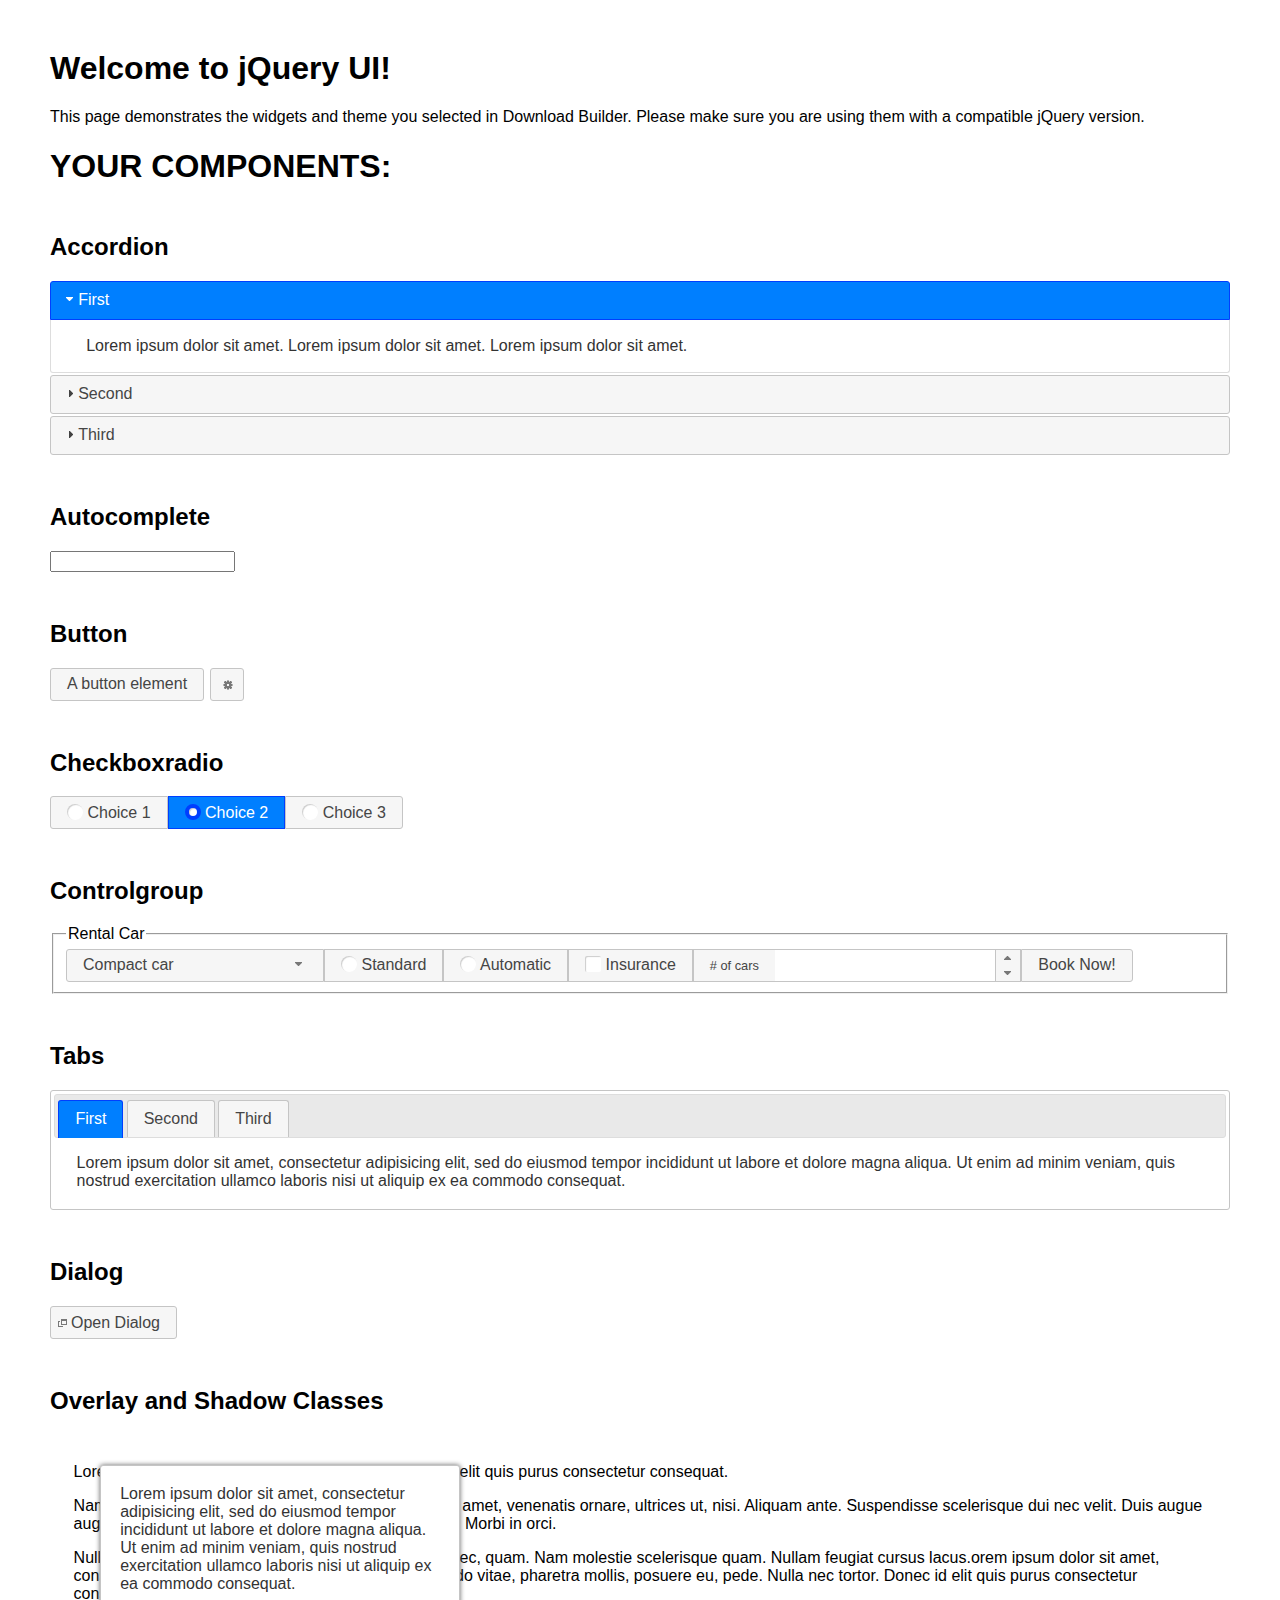
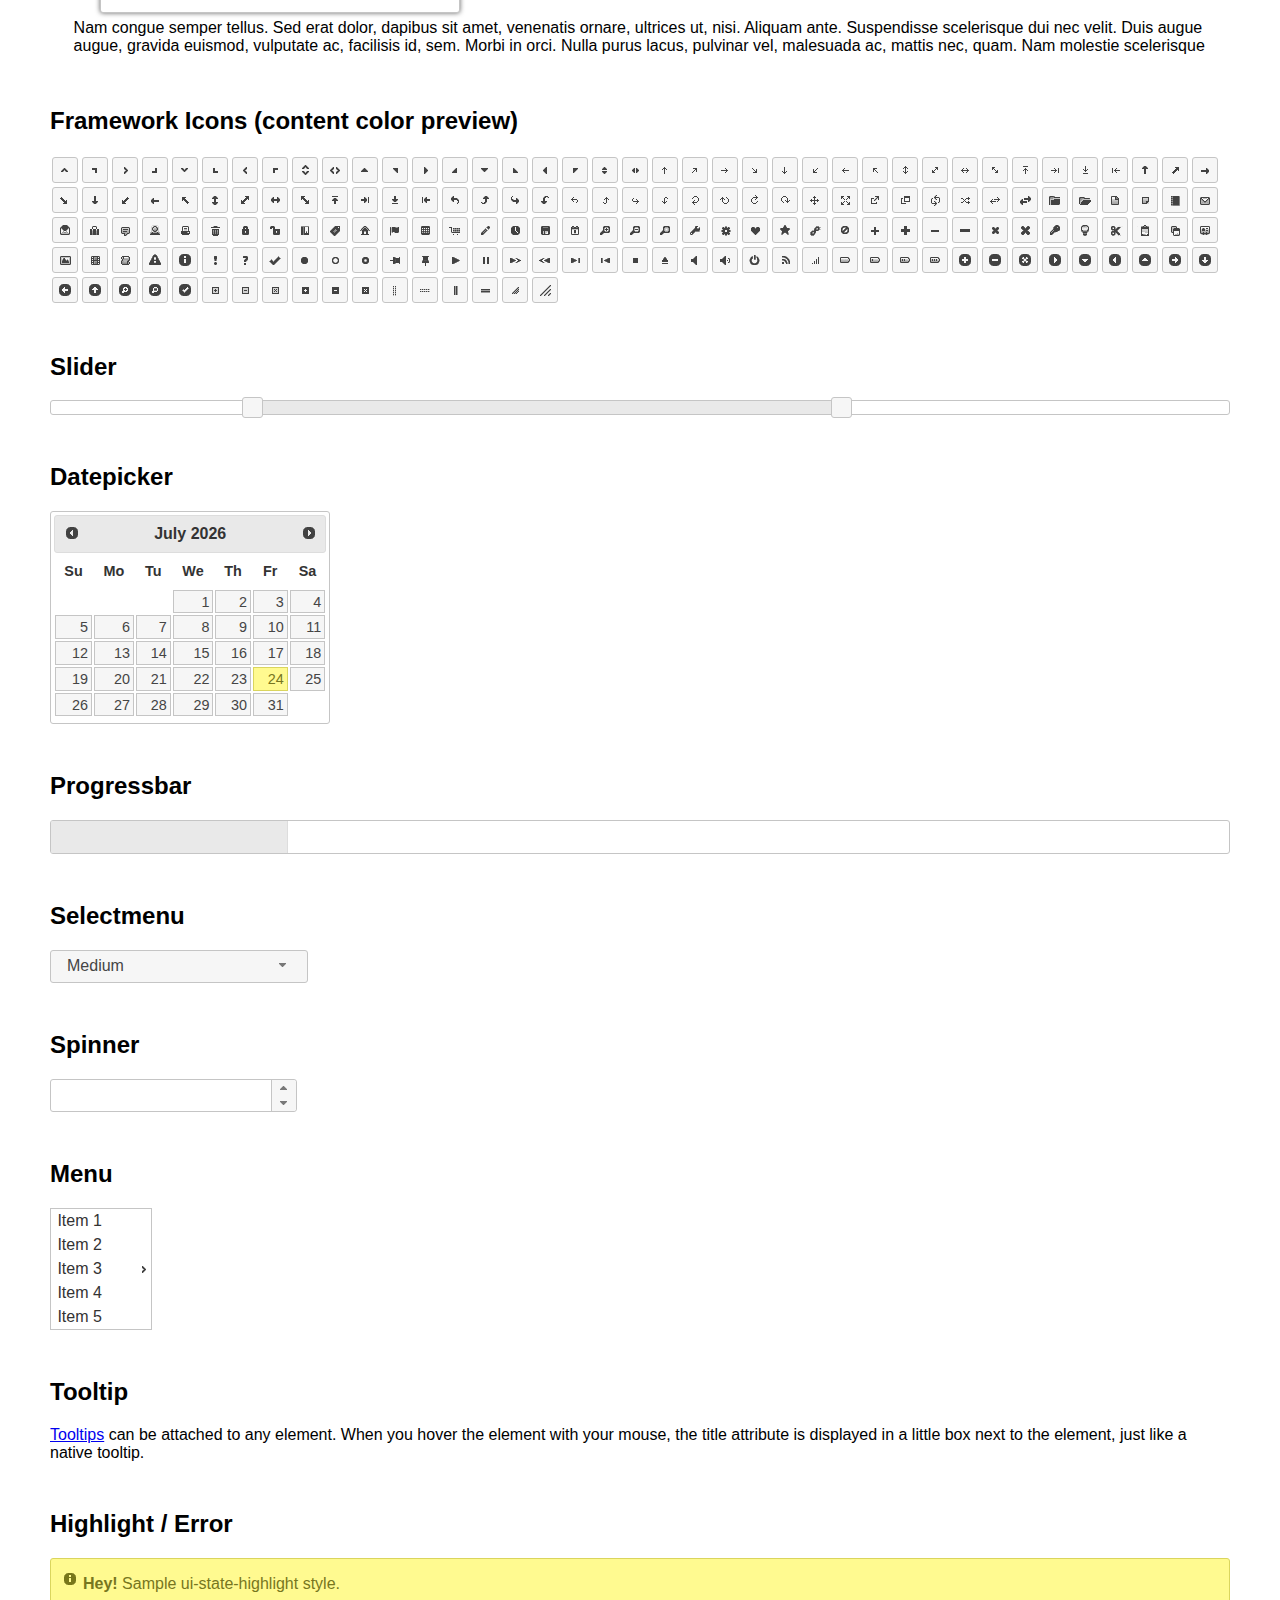
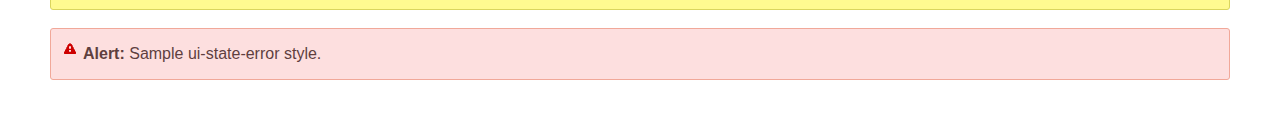
<file: js/jquery-ui-1.13.2/index.html>
<!doctype html>
<html lang="us">
<head>
	<meta charset="utf-8">
	<title>jQuery UI Example Page</title>
	<link href="jquery-ui.css" rel="stylesheet">
	<style>
	body{
		font-family: "Trebuchet MS", sans-serif;
		margin: 50px;
	}
	.demoHeaders {
		margin-top: 2em;
	}
	#dialog-link {
		padding: .4em 1em .4em 20px;
		text-decoration: none;
		position: relative;
	}
	#dialog-link span.ui-icon {
		margin: 0 5px 0 0;
		position: absolute;
		left: .2em;
		top: 50%;
		margin-top: -8px;
	}
	#icons {
		margin: 0;
		padding: 0;
	}
	#icons li {
		margin: 2px;
		position: relative;
		padding: 4px 0;
		cursor: pointer;
		float: left;
		list-style: none;
	}
	#icons span.ui-icon {
		float: left;
		margin: 0 4px;
	}
	.fakewindowcontain .ui-widget-overlay {
		position: absolute;
	}
	select {
		width: 200px;
	}
	</style>
</head>
<body>

<h1>Welcome to jQuery UI!</h1>

<div class="ui-widget">
	<p>This page demonstrates the widgets and theme you selected in Download Builder. Please make sure you are using them with a compatible jQuery version.</p>
</div>

<h1>YOUR COMPONENTS:</h1>

<!-- Accordion -->
<h2 class="demoHeaders">Accordion</h2>
<div id="accordion">
	<h3>First</h3>
	<div>Lorem ipsum dolor sit amet. Lorem ipsum dolor sit amet. Lorem ipsum dolor sit amet.</div>
	<h3>Second</h3>
	<div>Phasellus mattis tincidunt nibh.</div>
	<h3>Third</h3>
	<div>Nam dui erat, auctor a, dignissim quis.</div>
</div>

<!-- Autocomplete -->
<h2 class="demoHeaders">Autocomplete</h2>
<div>
	<input id="autocomplete" title="type &quot;a&quot;">
</div>

<!-- Button -->
<h2 class="demoHeaders">Button</h2>
<button id="button">A button element</button>
<button id="button-icon">An icon-only button</button>

<!-- Checkboxradio -->
<h2 class="demoHeaders">Checkboxradio</h2>
<form style="margin-top: 1em;">
	<div id="radioset">
		<input type="radio" id="radio1" name="radio"><label for="radio1">Choice 1</label>
		<input type="radio" id="radio2" name="radio" checked="checked"><label for="radio2">Choice 2</label>
		<input type="radio" id="radio3" name="radio"><label for="radio3">Choice 3</label>
	</div>
</form>

<!-- Controlgroup -->
<h2 class="demoHeaders">Controlgroup</h2>
<fieldset>
	<legend>Rental Car</legend>
	<div id="controlgroup">
		<select id="car-type">
			<option>Compact car</option>
			<option>Midsize car</option>
			<option>Full size car</option>
			<option>SUV</option>
			<option>Luxury</option>
			<option>Truck</option>
			<option>Van</option>
		</select>
		<label for="transmission-standard">Standard</label>
		<input type="radio" name="transmission" id="transmission-standard">
		<label for="transmission-automatic">Automatic</label>
		<input type="radio" name="transmission" id="transmission-automatic">
		<label for="insurance">Insurance</label>
		<input type="checkbox" name="insurance" id="insurance">
		<label for="horizontal-spinner" class="ui-controlgroup-label"># of cars</label>
		<input id="horizontal-spinner" class="ui-spinner-input">
		<button>Book Now!</button>
	</div>
</fieldset>

<!-- Tabs -->
<h2 class="demoHeaders">Tabs</h2>
<div id="tabs">
	<ul>
		<li><a href="#tabs-1">First</a></li>
		<li><a href="#tabs-2">Second</a></li>
		<li><a href="#tabs-3">Third</a></li>
	</ul>
	<div id="tabs-1">Lorem ipsum dolor sit amet, consectetur adipisicing elit, sed do eiusmod tempor incididunt ut labore et dolore magna aliqua. Ut enim ad minim veniam, quis nostrud exercitation ullamco laboris nisi ut aliquip ex ea commodo consequat.</div>
	<div id="tabs-2">Phasellus mattis tincidunt nibh. Cras orci urna, blandit id, pretium vel, aliquet ornare, felis. Maecenas scelerisque sem non nisl. Fusce sed lorem in enim dictum bibendum.</div>
	<div id="tabs-3">Nam dui erat, auctor a, dignissim quis, sollicitudin eu, felis. Pellentesque nisi urna, interdum eget, sagittis et, consequat vestibulum, lacus. Mauris porttitor ullamcorper augue.</div>
</div>

<h2 class="demoHeaders">Dialog</h2>
<p>
	<button id="dialog-link" class="ui-button ui-corner-all ui-widget">
		<span class="ui-icon ui-icon-newwin"></span>Open Dialog
	</button>
</p>

<h2 class="demoHeaders">Overlay and Shadow Classes</h2>
<div style="position: relative; width: 96%; height: 200px; padding:1% 2%; overflow:hidden;" class="fakewindowcontain">
	<p>Lorem ipsum dolor sit amet,  Nulla nec tortor. Donec id elit quis purus consectetur consequat. </p><p>Nam congue semper tellus. Sed erat dolor, dapibus sit amet, venenatis ornare, ultrices ut, nisi. Aliquam ante. Suspendisse scelerisque dui nec velit. Duis augue augue, gravida euismod, vulputate ac, facilisis id, sem. Morbi in orci. </p><p>Nulla purus lacus, pulvinar vel, malesuada ac, mattis nec, quam. Nam molestie scelerisque quam. Nullam feugiat cursus lacus.orem ipsum dolor sit amet, consectetur adipiscing elit. Donec libero risus, commodo vitae, pharetra mollis, posuere eu, pede. Nulla nec tortor. Donec id elit quis purus consectetur consequat. </p><p>Nam congue semper tellus. Sed erat dolor, dapibus sit amet, venenatis ornare, ultrices ut, nisi. Aliquam ante. Suspendisse scelerisque dui nec velit. Duis augue augue, gravida euismod, vulputate ac, facilisis id, sem. Morbi in orci. Nulla purus lacus, pulvinar vel, malesuada ac, mattis nec, quam. Nam molestie scelerisque quam. </p><p>Nullam feugiat cursus lacus.orem ipsum dolor sit amet, consectetur adipiscing elit. Donec libero risus, commodo vitae, pharetra mollis, posuere eu, pede. Nulla nec tortor. Donec id elit quis purus consectetur consequat. Nam congue semper tellus. Sed erat dolor, dapibus sit amet, venenatis ornare, ultrices ut, nisi. Aliquam ante. </p><p>Suspendisse scelerisque dui nec velit. Duis augue augue, gravida euismod, vulputate ac, facilisis id, sem. Morbi in orci. Nulla purus lacus, pulvinar vel, malesuada ac, mattis nec, quam. Nam molestie scelerisque quam. Nullam feugiat cursus lacus.orem ipsum dolor sit amet, consectetur adipiscing elit. Donec libero risus, commodo vitae, pharetra mollis, posuere eu, pede. Nulla nec tortor. Donec id elit quis purus consectetur consequat. Nam congue semper tellus. Sed erat dolor, dapibus sit amet, venenatis ornare, ultrices ut, nisi. </p>

	<!-- ui-dialog -->
	<div class="ui-widget-overlay ui-front"></div>
	<div style="position: absolute; width: 320px; left: 50px; top: 30px; padding: 1.2em" class="ui-widget ui-front ui-widget-content ui-corner-all ui-widget-shadow">
		Lorem ipsum dolor sit amet, consectetur adipisicing elit, sed do eiusmod tempor incididunt ut labore et dolore magna aliqua. Ut enim ad minim veniam, quis nostrud exercitation ullamco laboris nisi ut aliquip ex ea commodo consequat.
	</div>

</div>

<!-- ui-dialog -->
<div id="dialog" title="Dialog Title">
	<p>Lorem ipsum dolor sit amet, consectetur adipisicing elit, sed do eiusmod tempor incididunt ut labore et dolore magna aliqua. Ut enim ad minim veniam, quis nostrud exercitation ullamco laboris nisi ut aliquip ex ea commodo consequat.</p>
</div>


<h2 class="demoHeaders">Framework Icons (content color preview)</h2>
<ul id="icons" class="ui-widget ui-helper-clearfix">
	<li class="ui-state-default ui-corner-all" title=".ui-icon-caret-1-n"><span class="ui-icon ui-icon-caret-1-n"></span></li>
	<li class="ui-state-default ui-corner-all" title=".ui-icon-caret-1-ne"><span class="ui-icon ui-icon-caret-1-ne"></span></li>
	<li class="ui-state-default ui-corner-all" title=".ui-icon-caret-1-e"><span class="ui-icon ui-icon-caret-1-e"></span></li>
	<li class="ui-state-default ui-corner-all" title=".ui-icon-caret-1-se"><span class="ui-icon ui-icon-caret-1-se"></span></li>
	<li class="ui-state-default ui-corner-all" title=".ui-icon-caret-1-s"><span class="ui-icon ui-icon-caret-1-s"></span></li>
	<li class="ui-state-default ui-corner-all" title=".ui-icon-caret-1-sw"><span class="ui-icon ui-icon-caret-1-sw"></span></li>
	<li class="ui-state-default ui-corner-all" title=".ui-icon-caret-1-w"><span class="ui-icon ui-icon-caret-1-w"></span></li>
	<li class="ui-state-default ui-corner-all" title=".ui-icon-caret-1-nw"><span class="ui-icon ui-icon-caret-1-nw"></span></li>
	<li class="ui-state-default ui-corner-all" title=".ui-icon-caret-2-n-s"><span class="ui-icon ui-icon-caret-2-n-s"></span></li>
	<li class="ui-state-default ui-corner-all" title=".ui-icon-caret-2-e-w"><span class="ui-icon ui-icon-caret-2-e-w"></span></li>
	<li class="ui-state-default ui-corner-all" title=".ui-icon-triangle-1-n"><span class="ui-icon ui-icon-triangle-1-n"></span></li>
	<li class="ui-state-default ui-corner-all" title=".ui-icon-triangle-1-ne"><span class="ui-icon ui-icon-triangle-1-ne"></span></li>
	<li class="ui-state-default ui-corner-all" title=".ui-icon-triangle-1-e"><span class="ui-icon ui-icon-triangle-1-e"></span></li>
	<li class="ui-state-default ui-corner-all" title=".ui-icon-triangle-1-se"><span class="ui-icon ui-icon-triangle-1-se"></span></li>
	<li class="ui-state-default ui-corner-all" title=".ui-icon-triangle-1-s"><span class="ui-icon ui-icon-triangle-1-s"></span></li>
	<li class="ui-state-default ui-corner-all" title=".ui-icon-triangle-1-sw"><span class="ui-icon ui-icon-triangle-1-sw"></span></li>
	<li class="ui-state-default ui-corner-all" title=".ui-icon-triangle-1-w"><span class="ui-icon ui-icon-triangle-1-w"></span></li>
	<li class="ui-state-default ui-corner-all" title=".ui-icon-triangle-1-nw"><span class="ui-icon ui-icon-triangle-1-nw"></span></li>
	<li class="ui-state-default ui-corner-all" title=".ui-icon-triangle-2-n-s"><span class="ui-icon ui-icon-triangle-2-n-s"></span></li>
	<li class="ui-state-default ui-corner-all" title=".ui-icon-triangle-2-e-w"><span class="ui-icon ui-icon-triangle-2-e-w"></span></li>
	<li class="ui-state-default ui-corner-all" title=".ui-icon-arrow-1-n"><span class="ui-icon ui-icon-arrow-1-n"></span></li>
	<li class="ui-state-default ui-corner-all" title=".ui-icon-arrow-1-ne"><span class="ui-icon ui-icon-arrow-1-ne"></span></li>
	<li class="ui-state-default ui-corner-all" title=".ui-icon-arrow-1-e"><span class="ui-icon ui-icon-arrow-1-e"></span></li>
	<li class="ui-state-default ui-corner-all" title=".ui-icon-arrow-1-se"><span class="ui-icon ui-icon-arrow-1-se"></span></li>
	<li class="ui-state-default ui-corner-all" title=".ui-icon-arrow-1-s"><span class="ui-icon ui-icon-arrow-1-s"></span></li>
	<li class="ui-state-default ui-corner-all" title=".ui-icon-arrow-1-sw"><span class="ui-icon ui-icon-arrow-1-sw"></span></li>
	<li class="ui-state-default ui-corner-all" title=".ui-icon-arrow-1-w"><span class="ui-icon ui-icon-arrow-1-w"></span></li>
	<li class="ui-state-default ui-corner-all" title=".ui-icon-arrow-1-nw"><span class="ui-icon ui-icon-arrow-1-nw"></span></li>
	<li class="ui-state-default ui-corner-all" title=".ui-icon-arrow-2-n-s"><span class="ui-icon ui-icon-arrow-2-n-s"></span></li>
	<li class="ui-state-default ui-corner-all" title=".ui-icon-arrow-2-ne-sw"><span class="ui-icon ui-icon-arrow-2-ne-sw"></span></li>
	<li class="ui-state-default ui-corner-all" title=".ui-icon-arrow-2-e-w"><span class="ui-icon ui-icon-arrow-2-e-w"></span></li>
	<li class="ui-state-default ui-corner-all" title=".ui-icon-arrow-2-se-nw"><span class="ui-icon ui-icon-arrow-2-se-nw"></span></li>
	<li class="ui-state-default ui-corner-all" title=".ui-icon-arrowstop-1-n"><span class="ui-icon ui-icon-arrowstop-1-n"></span></li>
	<li class="ui-state-default ui-corner-all" title=".ui-icon-arrowstop-1-e"><span class="ui-icon ui-icon-arrowstop-1-e"></span></li>
	<li class="ui-state-default ui-corner-all" title=".ui-icon-arrowstop-1-s"><span class="ui-icon ui-icon-arrowstop-1-s"></span></li>
	<li class="ui-state-default ui-corner-all" title=".ui-icon-arrowstop-1-w"><span class="ui-icon ui-icon-arrowstop-1-w"></span></li>
	<li class="ui-state-default ui-corner-all" title=".ui-icon-arrowthick-1-n"><span class="ui-icon ui-icon-arrowthick-1-n"></span></li>
	<li class="ui-state-default ui-corner-all" title=".ui-icon-arrowthick-1-ne"><span class="ui-icon ui-icon-arrowthick-1-ne"></span></li>
	<li class="ui-state-default ui-corner-all" title=".ui-icon-arrowthick-1-e"><span class="ui-icon ui-icon-arrowthick-1-e"></span></li>
	<li class="ui-state-default ui-corner-all" title=".ui-icon-arrowthick-1-se"><span class="ui-icon ui-icon-arrowthick-1-se"></span></li>
	<li class="ui-state-default ui-corner-all" title=".ui-icon-arrowthick-1-s"><span class="ui-icon ui-icon-arrowthick-1-s"></span></li>
	<li class="ui-state-default ui-corner-all" title=".ui-icon-arrowthick-1-sw"><span class="ui-icon ui-icon-arrowthick-1-sw"></span></li>
	<li class="ui-state-default ui-corner-all" title=".ui-icon-arrowthick-1-w"><span class="ui-icon ui-icon-arrowthick-1-w"></span></li>
	<li class="ui-state-default ui-corner-all" title=".ui-icon-arrowthick-1-nw"><span class="ui-icon ui-icon-arrowthick-1-nw"></span></li>
	<li class="ui-state-default ui-corner-all" title=".ui-icon-arrowthick-2-n-s"><span class="ui-icon ui-icon-arrowthick-2-n-s"></span></li>
	<li class="ui-state-default ui-corner-all" title=".ui-icon-arrowthick-2-ne-sw"><span class="ui-icon ui-icon-arrowthick-2-ne-sw"></span></li>
	<li class="ui-state-default ui-corner-all" title=".ui-icon-arrowthick-2-e-w"><span class="ui-icon ui-icon-arrowthick-2-e-w"></span></li>
	<li class="ui-state-default ui-corner-all" title=".ui-icon-arrowthick-2-se-nw"><span class="ui-icon ui-icon-arrowthick-2-se-nw"></span></li>
	<li class="ui-state-default ui-corner-all" title=".ui-icon-arrowthickstop-1-n"><span class="ui-icon ui-icon-arrowthickstop-1-n"></span></li>
	<li class="ui-state-default ui-corner-all" title=".ui-icon-arrowthickstop-1-e"><span class="ui-icon ui-icon-arrowthickstop-1-e"></span></li>
	<li class="ui-state-default ui-corner-all" title=".ui-icon-arrowthickstop-1-s"><span class="ui-icon ui-icon-arrowthickstop-1-s"></span></li>
	<li class="ui-state-default ui-corner-all" title=".ui-icon-arrowthickstop-1-w"><span class="ui-icon ui-icon-arrowthickstop-1-w"></span></li>
	<li class="ui-state-default ui-corner-all" title=".ui-icon-arrowreturnthick-1-w"><span class="ui-icon ui-icon-arrowreturnthick-1-w"></span></li>
	<li class="ui-state-default ui-corner-all" title=".ui-icon-arrowreturnthick-1-n"><span class="ui-icon ui-icon-arrowreturnthick-1-n"></span></li>
	<li class="ui-state-default ui-corner-all" title=".ui-icon-arrowreturnthick-1-e"><span class="ui-icon ui-icon-arrowreturnthick-1-e"></span></li>
	<li class="ui-state-default ui-corner-all" title=".ui-icon-arrowreturnthick-1-s"><span class="ui-icon ui-icon-arrowreturnthick-1-s"></span></li>
	<li class="ui-state-default ui-corner-all" title=".ui-icon-arrowreturn-1-w"><span class="ui-icon ui-icon-arrowreturn-1-w"></span></li>
	<li class="ui-state-default ui-corner-all" title=".ui-icon-arrowreturn-1-n"><span class="ui-icon ui-icon-arrowreturn-1-n"></span></li>
	<li class="ui-state-default ui-corner-all" title=".ui-icon-arrowreturn-1-e"><span class="ui-icon ui-icon-arrowreturn-1-e"></span></li>
	<li class="ui-state-default ui-corner-all" title=".ui-icon-arrowreturn-1-s"><span class="ui-icon ui-icon-arrowreturn-1-s"></span></li>
	<li class="ui-state-default ui-corner-all" title=".ui-icon-arrowrefresh-1-w"><span class="ui-icon ui-icon-arrowrefresh-1-w"></span></li>
	<li class="ui-state-default ui-corner-all" title=".ui-icon-arrowrefresh-1-n"><span class="ui-icon ui-icon-arrowrefresh-1-n"></span></li>
	<li class="ui-state-default ui-corner-all" title=".ui-icon-arrowrefresh-1-e"><span class="ui-icon ui-icon-arrowrefresh-1-e"></span></li>
	<li class="ui-state-default ui-corner-all" title=".ui-icon-arrowrefresh-1-s"><span class="ui-icon ui-icon-arrowrefresh-1-s"></span></li>
	<li class="ui-state-default ui-corner-all" title=".ui-icon-arrow-4"><span class="ui-icon ui-icon-arrow-4"></span></li>
	<li class="ui-state-default ui-corner-all" title=".ui-icon-arrow-4-diag"><span class="ui-icon ui-icon-arrow-4-diag"></span></li>
	<li class="ui-state-default ui-corner-all" title=".ui-icon-extlink"><span class="ui-icon ui-icon-extlink"></span></li>
	<li class="ui-state-default ui-corner-all" title=".ui-icon-newwin"><span class="ui-icon ui-icon-newwin"></span></li>
	<li class="ui-state-default ui-corner-all" title=".ui-icon-refresh"><span class="ui-icon ui-icon-refresh"></span></li>
	<li class="ui-state-default ui-corner-all" title=".ui-icon-shuffle"><span class="ui-icon ui-icon-shuffle"></span></li>
	<li class="ui-state-default ui-corner-all" title=".ui-icon-transfer-e-w"><span class="ui-icon ui-icon-transfer-e-w"></span></li>
	<li class="ui-state-default ui-corner-all" title=".ui-icon-transferthick-e-w"><span class="ui-icon ui-icon-transferthick-e-w"></span></li>
	<li class="ui-state-default ui-corner-all" title=".ui-icon-folder-collapsed"><span class="ui-icon ui-icon-folder-collapsed"></span></li>
	<li class="ui-state-default ui-corner-all" title=".ui-icon-folder-open"><span class="ui-icon ui-icon-folder-open"></span></li>
	<li class="ui-state-default ui-corner-all" title=".ui-icon-document"><span class="ui-icon ui-icon-document"></span></li>
	<li class="ui-state-default ui-corner-all" title=".ui-icon-document-b"><span class="ui-icon ui-icon-document-b"></span></li>
	<li class="ui-state-default ui-corner-all" title=".ui-icon-note"><span class="ui-icon ui-icon-note"></span></li>
	<li class="ui-state-default ui-corner-all" title=".ui-icon-mail-closed"><span class="ui-icon ui-icon-mail-closed"></span></li>
	<li class="ui-state-default ui-corner-all" title=".ui-icon-mail-open"><span class="ui-icon ui-icon-mail-open"></span></li>
	<li class="ui-state-default ui-corner-all" title=".ui-icon-suitcase"><span class="ui-icon ui-icon-suitcase"></span></li>
	<li class="ui-state-default ui-corner-all" title=".ui-icon-comment"><span class="ui-icon ui-icon-comment"></span></li>
	<li class="ui-state-default ui-corner-all" title=".ui-icon-person"><span class="ui-icon ui-icon-person"></span></li>
	<li class="ui-state-default ui-corner-all" title=".ui-icon-print"><span class="ui-icon ui-icon-print"></span></li>
	<li class="ui-state-default ui-corner-all" title=".ui-icon-trash"><span class="ui-icon ui-icon-trash"></span></li>
	<li class="ui-state-default ui-corner-all" title=".ui-icon-locked"><span class="ui-icon ui-icon-locked"></span></li>
	<li class="ui-state-default ui-corner-all" title=".ui-icon-unlocked"><span class="ui-icon ui-icon-unlocked"></span></li>
	<li class="ui-state-default ui-corner-all" title=".ui-icon-bookmark"><span class="ui-icon ui-icon-bookmark"></span></li>
	<li class="ui-state-default ui-corner-all" title=".ui-icon-tag"><span class="ui-icon ui-icon-tag"></span></li>
	<li class="ui-state-default ui-corner-all" title=".ui-icon-home"><span class="ui-icon ui-icon-home"></span></li>
	<li class="ui-state-default ui-corner-all" title=".ui-icon-flag"><span class="ui-icon ui-icon-flag"></span></li>
	<li class="ui-state-default ui-corner-all" title=".ui-icon-calculator"><span class="ui-icon ui-icon-calculator"></span></li>
	<li class="ui-state-default ui-corner-all" title=".ui-icon-cart"><span class="ui-icon ui-icon-cart"></span></li>
	<li class="ui-state-default ui-corner-all" title=".ui-icon-pencil"><span class="ui-icon ui-icon-pencil"></span></li>
	<li class="ui-state-default ui-corner-all" title=".ui-icon-clock"><span class="ui-icon ui-icon-clock"></span></li>
	<li class="ui-state-default ui-corner-all" title=".ui-icon-disk"><span class="ui-icon ui-icon-disk"></span></li>
	<li class="ui-state-default ui-corner-all" title=".ui-icon-calendar"><span class="ui-icon ui-icon-calendar"></span></li>
	<li class="ui-state-default ui-corner-all" title=".ui-icon-zoomin"><span class="ui-icon ui-icon-zoomin"></span></li>
	<li class="ui-state-default ui-corner-all" title=".ui-icon-zoomout"><span class="ui-icon ui-icon-zoomout"></span></li>
	<li class="ui-state-default ui-corner-all" title=".ui-icon-search"><span class="ui-icon ui-icon-search"></span></li>
	<li class="ui-state-default ui-corner-all" title=".ui-icon-wrench"><span class="ui-icon ui-icon-wrench"></span></li>
	<li class="ui-state-default ui-corner-all" title=".ui-icon-gear"><span class="ui-icon ui-icon-gear"></span></li>
	<li class="ui-state-default ui-corner-all" title=".ui-icon-heart"><span class="ui-icon ui-icon-heart"></span></li>
	<li class="ui-state-default ui-corner-all" title=".ui-icon-star"><span class="ui-icon ui-icon-star"></span></li>
	<li class="ui-state-default ui-corner-all" title=".ui-icon-link"><span class="ui-icon ui-icon-link"></span></li>
	<li class="ui-state-default ui-corner-all" title=".ui-icon-cancel"><span class="ui-icon ui-icon-cancel"></span></li>
	<li class="ui-state-default ui-corner-all" title=".ui-icon-plus"><span class="ui-icon ui-icon-plus"></span></li>
	<li class="ui-state-default ui-corner-all" title=".ui-icon-plusthick"><span class="ui-icon ui-icon-plusthick"></span></li>
	<li class="ui-state-default ui-corner-all" title=".ui-icon-minus"><span class="ui-icon ui-icon-minus"></span></li>
	<li class="ui-state-default ui-corner-all" title=".ui-icon-minusthick"><span class="ui-icon ui-icon-minusthick"></span></li>
	<li class="ui-state-default ui-corner-all" title=".ui-icon-close"><span class="ui-icon ui-icon-close"></span></li>
	<li class="ui-state-default ui-corner-all" title=".ui-icon-closethick"><span class="ui-icon ui-icon-closethick"></span></li>
	<li class="ui-state-default ui-corner-all" title=".ui-icon-key"><span class="ui-icon ui-icon-key"></span></li>
	<li class="ui-state-default ui-corner-all" title=".ui-icon-lightbulb"><span class="ui-icon ui-icon-lightbulb"></span></li>
	<li class="ui-state-default ui-corner-all" title=".ui-icon-scissors"><span class="ui-icon ui-icon-scissors"></span></li>
	<li class="ui-state-default ui-corner-all" title=".ui-icon-clipboard"><span class="ui-icon ui-icon-clipboard"></span></li>
	<li class="ui-state-default ui-corner-all" title=".ui-icon-copy"><span class="ui-icon ui-icon-copy"></span></li>
	<li class="ui-state-default ui-corner-all" title=".ui-icon-contact"><span class="ui-icon ui-icon-contact"></span></li>
	<li class="ui-state-default ui-corner-all" title=".ui-icon-image"><span class="ui-icon ui-icon-image"></span></li>
	<li class="ui-state-default ui-corner-all" title=".ui-icon-video"><span class="ui-icon ui-icon-video"></span></li>
	<li class="ui-state-default ui-corner-all" title=".ui-icon-script"><span class="ui-icon ui-icon-script"></span></li>
	<li class="ui-state-default ui-corner-all" title=".ui-icon-alert"><span class="ui-icon ui-icon-alert"></span></li>
	<li class="ui-state-default ui-corner-all" title=".ui-icon-info"><span class="ui-icon ui-icon-info"></span></li>
	<li class="ui-state-default ui-corner-all" title=".ui-icon-notice"><span class="ui-icon ui-icon-notice"></span></li>
	<li class="ui-state-default ui-corner-all" title=".ui-icon-help"><span class="ui-icon ui-icon-help"></span></li>
	<li class="ui-state-default ui-corner-all" title=".ui-icon-check"><span class="ui-icon ui-icon-check"></span></li>
	<li class="ui-state-default ui-corner-all" title=".ui-icon-bullet"><span class="ui-icon ui-icon-bullet"></span></li>
	<li class="ui-state-default ui-corner-all" title=".ui-icon-radio-off"><span class="ui-icon ui-icon-radio-off"></span></li>
	<li class="ui-state-default ui-corner-all" title=".ui-icon-radio-on"><span class="ui-icon ui-icon-radio-on"></span></li>
	<li class="ui-state-default ui-corner-all" title=".ui-icon-pin-w"><span class="ui-icon ui-icon-pin-w"></span></li>
	<li class="ui-state-default ui-corner-all" title=".ui-icon-pin-s"><span class="ui-icon ui-icon-pin-s"></span></li>
	<li class="ui-state-default ui-corner-all" title=".ui-icon-play"><span class="ui-icon ui-icon-play"></span></li>
	<li class="ui-state-default ui-corner-all" title=".ui-icon-pause"><span class="ui-icon ui-icon-pause"></span></li>
	<li class="ui-state-default ui-corner-all" title=".ui-icon-seek-next"><span class="ui-icon ui-icon-seek-next"></span></li>
	<li class="ui-state-default ui-corner-all" title=".ui-icon-seek-prev"><span class="ui-icon ui-icon-seek-prev"></span></li>
	<li class="ui-state-default ui-corner-all" title=".ui-icon-seek-end"><span class="ui-icon ui-icon-seek-end"></span></li>
	<li class="ui-state-default ui-corner-all" title=".ui-icon-seek-first"><span class="ui-icon ui-icon-seek-first"></span></li>
	<li class="ui-state-default ui-corner-all" title=".ui-icon-stop"><span class="ui-icon ui-icon-stop"></span></li>
	<li class="ui-state-default ui-corner-all" title=".ui-icon-eject"><span class="ui-icon ui-icon-eject"></span></li>
	<li class="ui-state-default ui-corner-all" title=".ui-icon-volume-off"><span class="ui-icon ui-icon-volume-off"></span></li>
	<li class="ui-state-default ui-corner-all" title=".ui-icon-volume-on"><span class="ui-icon ui-icon-volume-on"></span></li>
	<li class="ui-state-default ui-corner-all" title=".ui-icon-power"><span class="ui-icon ui-icon-power"></span></li>
	<li class="ui-state-default ui-corner-all" title=".ui-icon-signal-diag"><span class="ui-icon ui-icon-signal-diag"></span></li>
	<li class="ui-state-default ui-corner-all" title=".ui-icon-signal"><span class="ui-icon ui-icon-signal"></span></li>
	<li class="ui-state-default ui-corner-all" title=".ui-icon-battery-0"><span class="ui-icon ui-icon-battery-0"></span></li>
	<li class="ui-state-default ui-corner-all" title=".ui-icon-battery-1"><span class="ui-icon ui-icon-battery-1"></span></li>
	<li class="ui-state-default ui-corner-all" title=".ui-icon-battery-2"><span class="ui-icon ui-icon-battery-2"></span></li>
	<li class="ui-state-default ui-corner-all" title=".ui-icon-battery-3"><span class="ui-icon ui-icon-battery-3"></span></li>
	<li class="ui-state-default ui-corner-all" title=".ui-icon-circle-plus"><span class="ui-icon ui-icon-circle-plus"></span></li>
	<li class="ui-state-default ui-corner-all" title=".ui-icon-circle-minus"><span class="ui-icon ui-icon-circle-minus"></span></li>
	<li class="ui-state-default ui-corner-all" title=".ui-icon-circle-close"><span class="ui-icon ui-icon-circle-close"></span></li>
	<li class="ui-state-default ui-corner-all" title=".ui-icon-circle-triangle-e"><span class="ui-icon ui-icon-circle-triangle-e"></span></li>
	<li class="ui-state-default ui-corner-all" title=".ui-icon-circle-triangle-s"><span class="ui-icon ui-icon-circle-triangle-s"></span></li>
	<li class="ui-state-default ui-corner-all" title=".ui-icon-circle-triangle-w"><span class="ui-icon ui-icon-circle-triangle-w"></span></li>
	<li class="ui-state-default ui-corner-all" title=".ui-icon-circle-triangle-n"><span class="ui-icon ui-icon-circle-triangle-n"></span></li>
	<li class="ui-state-default ui-corner-all" title=".ui-icon-circle-arrow-e"><span class="ui-icon ui-icon-circle-arrow-e"></span></li>
	<li class="ui-state-default ui-corner-all" title=".ui-icon-circle-arrow-s"><span class="ui-icon ui-icon-circle-arrow-s"></span></li>
	<li class="ui-state-default ui-corner-all" title=".ui-icon-circle-arrow-w"><span class="ui-icon ui-icon-circle-arrow-w"></span></li>
	<li class="ui-state-default ui-corner-all" title=".ui-icon-circle-arrow-n"><span class="ui-icon ui-icon-circle-arrow-n"></span></li>
	<li class="ui-state-default ui-corner-all" title=".ui-icon-circle-zoomin"><span class="ui-icon ui-icon-circle-zoomin"></span></li>
	<li class="ui-state-default ui-corner-all" title=".ui-icon-circle-zoomout"><span class="ui-icon ui-icon-circle-zoomout"></span></li>
	<li class="ui-state-default ui-corner-all" title=".ui-icon-circle-check"><span class="ui-icon ui-icon-circle-check"></span></li>
	<li class="ui-state-default ui-corner-all" title=".ui-icon-circlesmall-plus"><span class="ui-icon ui-icon-circlesmall-plus"></span></li>
	<li class="ui-state-default ui-corner-all" title=".ui-icon-circlesmall-minus"><span class="ui-icon ui-icon-circlesmall-minus"></span></li>
	<li class="ui-state-default ui-corner-all" title=".ui-icon-circlesmall-close"><span class="ui-icon ui-icon-circlesmall-close"></span></li>
	<li class="ui-state-default ui-corner-all" title=".ui-icon-squaresmall-plus"><span class="ui-icon ui-icon-squaresmall-plus"></span></li>
	<li class="ui-state-default ui-corner-all" title=".ui-icon-squaresmall-minus"><span class="ui-icon ui-icon-squaresmall-minus"></span></li>
	<li class="ui-state-default ui-corner-all" title=".ui-icon-squaresmall-close"><span class="ui-icon ui-icon-squaresmall-close"></span></li>
	<li class="ui-state-default ui-corner-all" title=".ui-icon-grip-dotted-vertical"><span class="ui-icon ui-icon-grip-dotted-vertical"></span></li>
	<li class="ui-state-default ui-corner-all" title=".ui-icon-grip-dotted-horizontal"><span class="ui-icon ui-icon-grip-dotted-horizontal"></span></li>
	<li class="ui-state-default ui-corner-all" title=".ui-icon-grip-solid-vertical"><span class="ui-icon ui-icon-grip-solid-vertical"></span></li>
	<li class="ui-state-default ui-corner-all" title=".ui-icon-grip-solid-horizontal"><span class="ui-icon ui-icon-grip-solid-horizontal"></span></li>
	<li class="ui-state-default ui-corner-all" title=".ui-icon-gripsmall-diagonal-se"><span class="ui-icon ui-icon-gripsmall-diagonal-se"></span></li>
	<li class="ui-state-default ui-corner-all" title=".ui-icon-grip-diagonal-se"><span class="ui-icon ui-icon-grip-diagonal-se"></span></li>
</ul>

<!-- Slider -->
<h2 class="demoHeaders">Slider</h2>
<div id="slider"></div>

<!-- Datepicker -->
<h2 class="demoHeaders">Datepicker</h2>
<div id="datepicker"></div>

<!-- Progressbar -->
<h2 class="demoHeaders">Progressbar</h2>
<div id="progressbar"></div>

<!-- Progressbar -->
<h2 class="demoHeaders">Selectmenu</h2>
<select id="selectmenu">
	<option>Slower</option>
	<option>Slow</option>
	<option selected="selected">Medium</option>
	<option>Fast</option>
	<option>Faster</option>
</select>

<!-- Spinner -->
<h2 class="demoHeaders">Spinner</h2>
<input id="spinner">

<!-- Menu -->
<h2 class="demoHeaders">Menu</h2>
<ul style="width:100px;" id="menu">
	<li><div>Item 1</div></li>
	<li><div>Item 2</div></li>
	<li><div>Item 3</div>
		<ul>
			<li><div>Item 3-1</div></li>
			<li><div>Item 3-2</div></li>
			<li><div>Item 3-3</div></li>
			<li><div>Item 3-4</div></li>
			<li><div>Item 3-5</div></li>
		</ul>
	</li>
	<li><div>Item 4</div></li>
	<li><div>Item 5</div></li>
</ul>

<!-- Tooltip -->
<h2 class="demoHeaders">Tooltip</h2>
<p id="tooltip">
	<a href="#" title="That&apos;s what this widget is">Tooltips</a> can be attached to any element. When you hover
the element with your mouse, the title attribute is displayed in a little box next to the element, just like a native tooltip.
</p>

<!-- Highlight / Error -->
<h2 class="demoHeaders">Highlight / Error</h2>
<div class="ui-widget">
	<div class="ui-state-highlight ui-corner-all" style="margin-top: 20px; padding: 0 .7em;">
		<p><span class="ui-icon ui-icon-info" style="float: left; margin-right: .3em;"></span>
		<strong>Hey!</strong> Sample ui-state-highlight style.</p>
	</div>
</div>
<br>
<div class="ui-widget">
	<div class="ui-state-error ui-corner-all" style="padding: 0 .7em;">
		<p><span class="ui-icon ui-icon-alert" style="float: left; margin-right: .3em;"></span>
		<strong>Alert:</strong> Sample ui-state-error style.</p>
	</div>
</div>

<script src="external/jquery/jquery.js"></script>
<script src="jquery-ui.js"></script>
<script>
$( "#accordion" ).accordion();

var availableTags = [
	"ActionScript",
	"AppleScript",
	"Asp",
	"BASIC",
	"C",
	"C++",
	"Clojure",
	"COBOL",
	"ColdFusion",
	"Erlang",
	"Fortran",
	"Groovy",
	"Haskell",
	"Java",
	"JavaScript",
	"Lisp",
	"Perl",
	"PHP",
	"Python",
	"Ruby",
	"Scala",
	"Scheme"
];
$( "#autocomplete" ).autocomplete({
	source: availableTags
});

$( "#button" ).button();
$( "#button-icon" ).button({
	icon: "ui-icon-gear",
	showLabel: false
});

$( "#radioset" ).buttonset();

$( "#controlgroup" ).controlgroup();

$( "#tabs" ).tabs();

$( "#dialog" ).dialog({
	autoOpen: false,
	width: 400,
	buttons: [
		{
			text: "Ok",
			click: function() {
				$( this ).dialog( "close" );
			}
		},
		{
			text: "Cancel",
			click: function() {
				$( this ).dialog( "close" );
			}
		}
	]
});

// Link to open the dialog
$( "#dialog-link" ).click(function( event ) {
	$( "#dialog" ).dialog( "open" );
	event.preventDefault();
});

$( "#datepicker" ).datepicker({
	inline: true
});

$( "#slider" ).slider({
	range: true,
	values: [ 17, 67 ]
});

$( "#progressbar" ).progressbar({
	value: 20
});

$( "#spinner" ).spinner();

$( "#menu" ).menu();

$( "#tooltip" ).tooltip();

$( "#selectmenu" ).selectmenu();

// Hover states on the static widgets
$( "#dialog-link, #icons li" ).hover(
	function() {
		$( this ).addClass( "ui-state-hover" );
	},
	function() {
		$( this ).removeClass( "ui-state-hover" );
	}
);
</script>
</body>
</html>
</file>
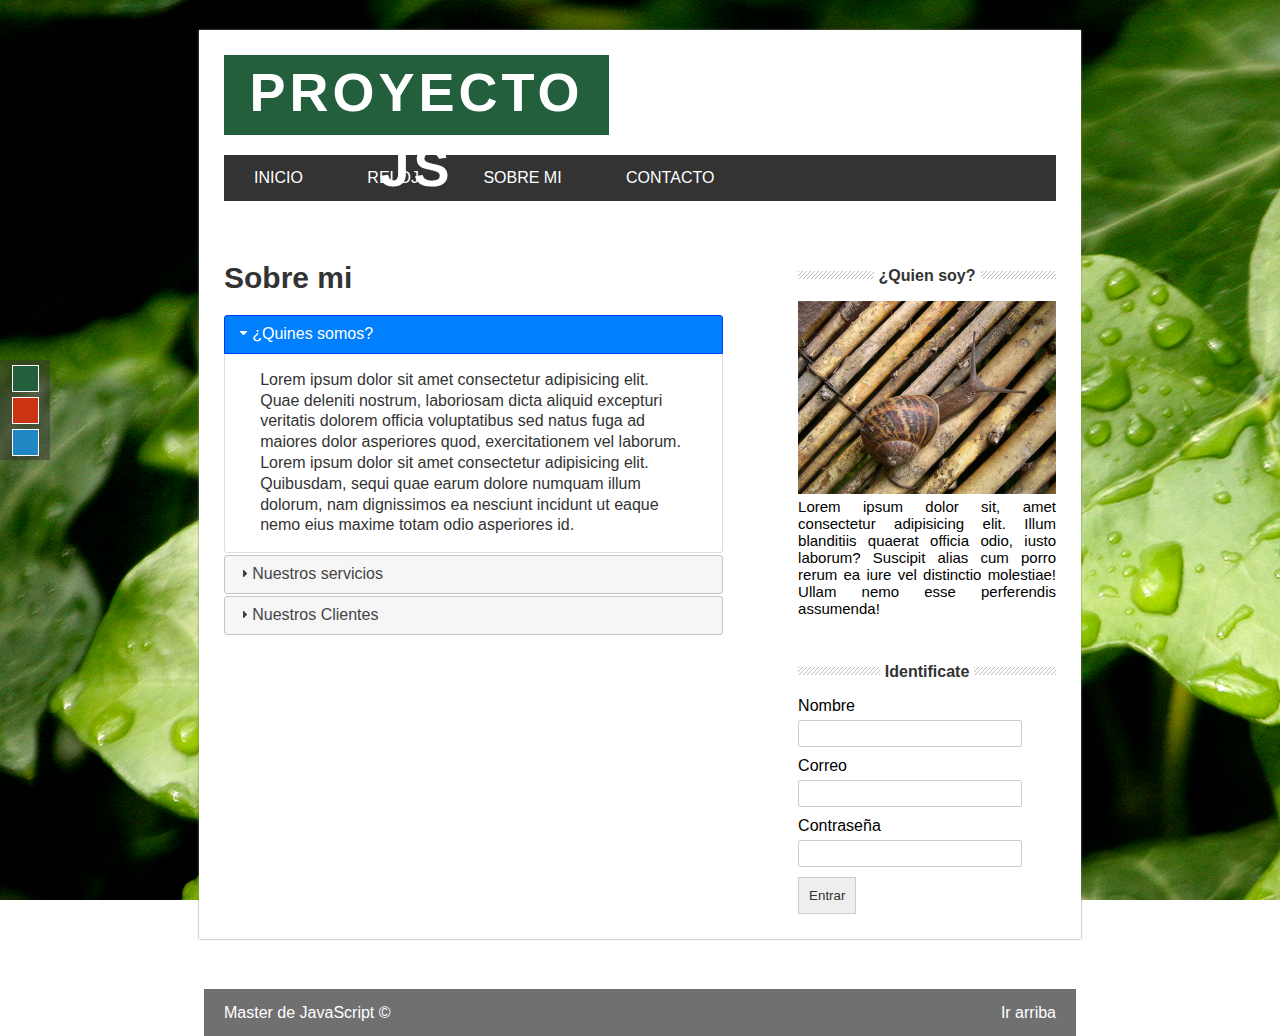
<file: about.html>
<!DOCTYPE html>
<html lang="en">
<head>
    <meta charset="UTF-8">
    <meta name="viewport" content="width=device-width, initial-scale=1.0">
    <title>Proyecto con JavaScript</title>
    
    <!-- Estilos CSS -->
    <link rel="stylesheet" href="css/style.css">
    <link id="theme" rel="stylesheet" href="css/green.css">

    <!-- jQuery -->
    <script src="https://ajax.googleapis.com/ajax/libs/jquery/3.1.1/jquery.min.js"></script>
    <link rel="stylesheet" href="js/jquery-ui-1.13.2/jquery-ui.min.css">
    <link rel="stylesheet" href="js/jquery-ui-1.13.2/jquery-ui.structure.min.css">
    <link rel="stylesheet" href="js/jquery-ui-1.13.2/jquery-ui.theme.min.css">
    <script src="js/jquery-ui-1.13.2/jquery-ui.min.js"></script>

    <!-- Mis Scripts -->
    <script src="js/main.js"></script>

</head>
<body>
    <div id="selector-theme">
        <div id="to-green"></div>
        <div id="to-red"></div>
        <div id="to-blue"></div>
    </div>

    <section id="global">

        <!-- Cabecera-->
        <header>
            <div id="logo">
                <h1>Proyecto JS</h1>
            </div>

            <div class="clearfix"></div>

            <nav id="menu">
                <ul>
                    <li><a href="index.html">Inicio</a></li>
                    <li><a href="reloj.html">Reloj</a></li>
                    <li><a href="about.html">Sobre mi</a></li>
                    <li><a href="contact.html">Contacto</a></li>
                </ul>
            </nav>

            <!-- Contenido -->
            <section id="content">
                <div id="box">                   
                    <!-- Cargar Acordion -->
                    <h2>Sobre mi</h2>
                    <div id="acordeon">
                        <h3>¿Quines somos?</h3>
                        <div>
                            <p>
                                Lorem ipsum dolor sit amet consectetur adipisicing elit. Quae deleniti nostrum, laboriosam dicta aliquid excepturi veritatis dolorem officia voluptatibus sed natus fuga ad maiores dolor asperiores quod, exercitationem vel laborum.
                                Lorem ipsum dolor sit amet consectetur adipisicing elit. Quibusdam, sequi quae earum dolore numquam illum dolorum, nam dignissimos ea nesciunt incidunt ut eaque nemo eius maxime totam odio asperiores id.
                            </p>
                        </div>

                        <h3>Nuestros servicios</h3>
                        <div>
                            <p>
                                Lorem ipsum dolor sit amet consectetur adipisicing elit. Quae deleniti nostrum, laboriosam dicta aliquid excepturi veritatis dolorem officia voluptatibus sed natus fuga ad maiores dolor asperiores quod, exercitationem vel laborum.
                                Lorem ipsum dolor sit amet consectetur adipisicing elit. Quibusdam, sequi quae earum dolore numquam illum dolorum, nam dignissimos ea nesciunt incidunt ut eaque nemo eius maxime totam odio asperiores id.
                            </p>
                        </div>

                        <h3>Nuestros Clientes</h3>
                        <div>
                            <p>
                                Lorem ipsum dolor sit amet consectetur adipisicing elit. Quae deleniti nostrum, laboriosam dicta aliquid excepturi veritatis dolorem officia voluptatibus sed natus fuga ad maiores dolor asperiores quod, exercitationem vel laborum.
                                Lorem ipsum dolor sit amet consectetur adipisicing elit. Quibusdam, sequi quae earum dolore numquam illum dolorum, nam dignissimos ea nesciunt incidunt ut eaque nemo eius maxime totam odio asperiores id.
                            </p>
                        </div>

                    </div>

                </div>
                <aside id="sidebar">
                    <div id="about">
                        <h4><span>¿Quien soy?</span></h4>
                        <img src="img/caracol.jpg" alt="">
                        <p>Lorem ipsum dolor sit, amet consectetur adipisicing elit. Illum blanditiis quaerat officia odio, iusto laborum? Suscipit alias cum porro
                             rerum ea iure vel distinctio molestiae! Ullam nemo esse perferendis assumenda!</p>
                    </div>

                    <div id="login">
                        <h4><span>Identificate</span></h4>
                        <form action="">
                            <label for="name">
                                Nombre
                            </label>
                            <input type="text" name="name" id="form_name">

                            <label for="email">
                                Correo
                            </label>
                            <input type="text" name="email" id="form_email">

                            <label for="password">
                                Contraseña
                            </label>
                            <input type="password" name="password" id="form_password">

                            <input type="submit" value="Entrar">
                        </form>
                    </div>
                </aside>

                <div class="clearfix"></div>
            </section>
        </header>
    </section>

    <footer>
        Master de JavaScript &copy;

        <a href="#" class="subir">Ir arriba</a>
    </footer>
</body>
</html>
</file>
<file: css/style.css>
*{
    margin: 0px;
    padding: 0px;
}

.clearfix{
    float: none;
    clear: both;
}

#global{
    width: 65%;
    margin: 0px auto;
    margin-top: 30px;
    padding: 25px;
    background: white;
    box-shadow: 0px 0px 2px gray;
}

#logo{
    font-family: Verdana, Geneva, Tahoma, sans-serif;
    font-size: 27px;
    letter-spacing: 4px;
    line-height: 75px;
    color: white;
    text-align: center;
    width: 385px;
    height: 80px;
    margin-bottom: 20px;
    float: left;
    text-transform: uppercase;
}

#menu{
    font-family: Helvetica, Arial;
    background: #333;
    width: 100%;
    text-transform: uppercase;
    margin-bottom: 20px;
}

#menu ul{
    line-height: 46px;
    list-style: none;
}

#menu ul li{
    height: 46px;
    display: inline-block;
    transition: all 300ms;
}

#menu a{
    display:block;
    color: white;
    text-decoration: none;
    padding-left: 30px;
    padding-right: 30px;
}

#posts{
    width: 60%;
    float: left;
    font-family: Helvetica, Arial;
}

.post{
    padding: 7px;
}

h2{
    font-family: Helvetica, Arial;
    font-size: 30px;
    color:#333;
}

.post .date{
    display: block;
    color: gray;
    margin-top: 5px;
}

.post p{
    margin-top: 10px;
    margin-bottom: 20px;
    line-height: 22px;
    text-align: justify;
}

.button-more{
    font-size: 14px;
    text-align: center;
    display: block;
    padding: 15px;
    color: white;
    text-decoration: none;
    margin-top: 10px;
    width: 70px;
    margin-bottom: 20px;
}

#sidebar{
    font-family: Helvetica, Arial;
    width: 31%;
    float: right;
}

#sidebar h4{
    margin-top: 50px;
    margin-bottom: 20px;
    text-align: center;
    line-height: 10px;
    color: #333;
    background: url("../img/lines.png") repeat-x;
}

#sidebar h4 span{
    background: white;
    padding: 5px;
}

#sidebar img{
    width: 100%;
}

#sidebar p{
    font-size: 15px;
    text-align: justify;
}

form input[type="text"],
form input[type="password"],
form input[type="email"],
form input[type="number"],
select{
    padding: 5px;
    border-radius: 2px;
    border: 1px solid #ccc;
    width: 82%;
    margin-bottom: 10px;
    margin-top: 5px;
}

form input[type="submit"]{
    background: #eee;
    padding: 10px;
    border: 1px solid #ccc;
    color: #333;
    cursor: pointer;
}

footer{
    font-family: Helvetica, Arial;
    color: white;
    height: 47px;
    background: rgba(51,51, 51, 0.70);
    margin: 0px auto;
    width: 65%;
    padding-left: 20px;
    padding-right: 20px;
    margin-top: 50px;
    line-height: 47px;
}

.bx-wrapper, .bx-viewport{
    height: 250px !important;
}

#selector-theme{
    position: fixed;
    top: 40%;
    background: rgba(51, 51, 51, 0.5);
    width: 50px;
    height: 100px;
}

#to-green,
#to-red,
#to-blue{
    width: 25px;
    height: 25px;
    border: 1px solid white;
    display: block;
    margin: 0px auto;
    margin-top: 5px;
    margin-bottom: 5px;
    cursor: pointer;
}

#to-green{
    background-color: #235E3D;
}

#to-red{
    background: #ca3413;
}

#to-blue{
    background: #1f87c4;
}

.subir{
    color: white;
    text-decoration: none;
    display: block;
    float: right;
}

#box{
    width: 60%;
    float: left;
    margin-top: 40px;
}

#acordeon{
    margin-top: 20px;
}

#reloj{
    font-size: 30px;
    font-weight: bold;
    font-family: Helvetica, arial;
    color: #333;
    border: 5px dashed #333;
    width: 30%;
    padding: 30px;
    margin: 0 auto;
}

#form_contact{
    width: 46%;
    margin-top: 15px;
    font-family: Helvetica, Arial;
}

#form_contact label{
    display: block;
    width: 100%;
    margin-top: 5px;
}

.form-error{
    float: right;
    font-size: 11px;
    background: red;
    color: white;
    padding: 10px;
    width: 65%;
}
</file>
<file: css/green.css>
body{
    background: url('../img/hojas.jpg');
    background-attachment: fixed;
}

#logo{
    background: #235e3d;
}

#menu ul li:hover{
    background: #235e3d;
}

.button-more{
    background: #235e3d;
}
</file>
